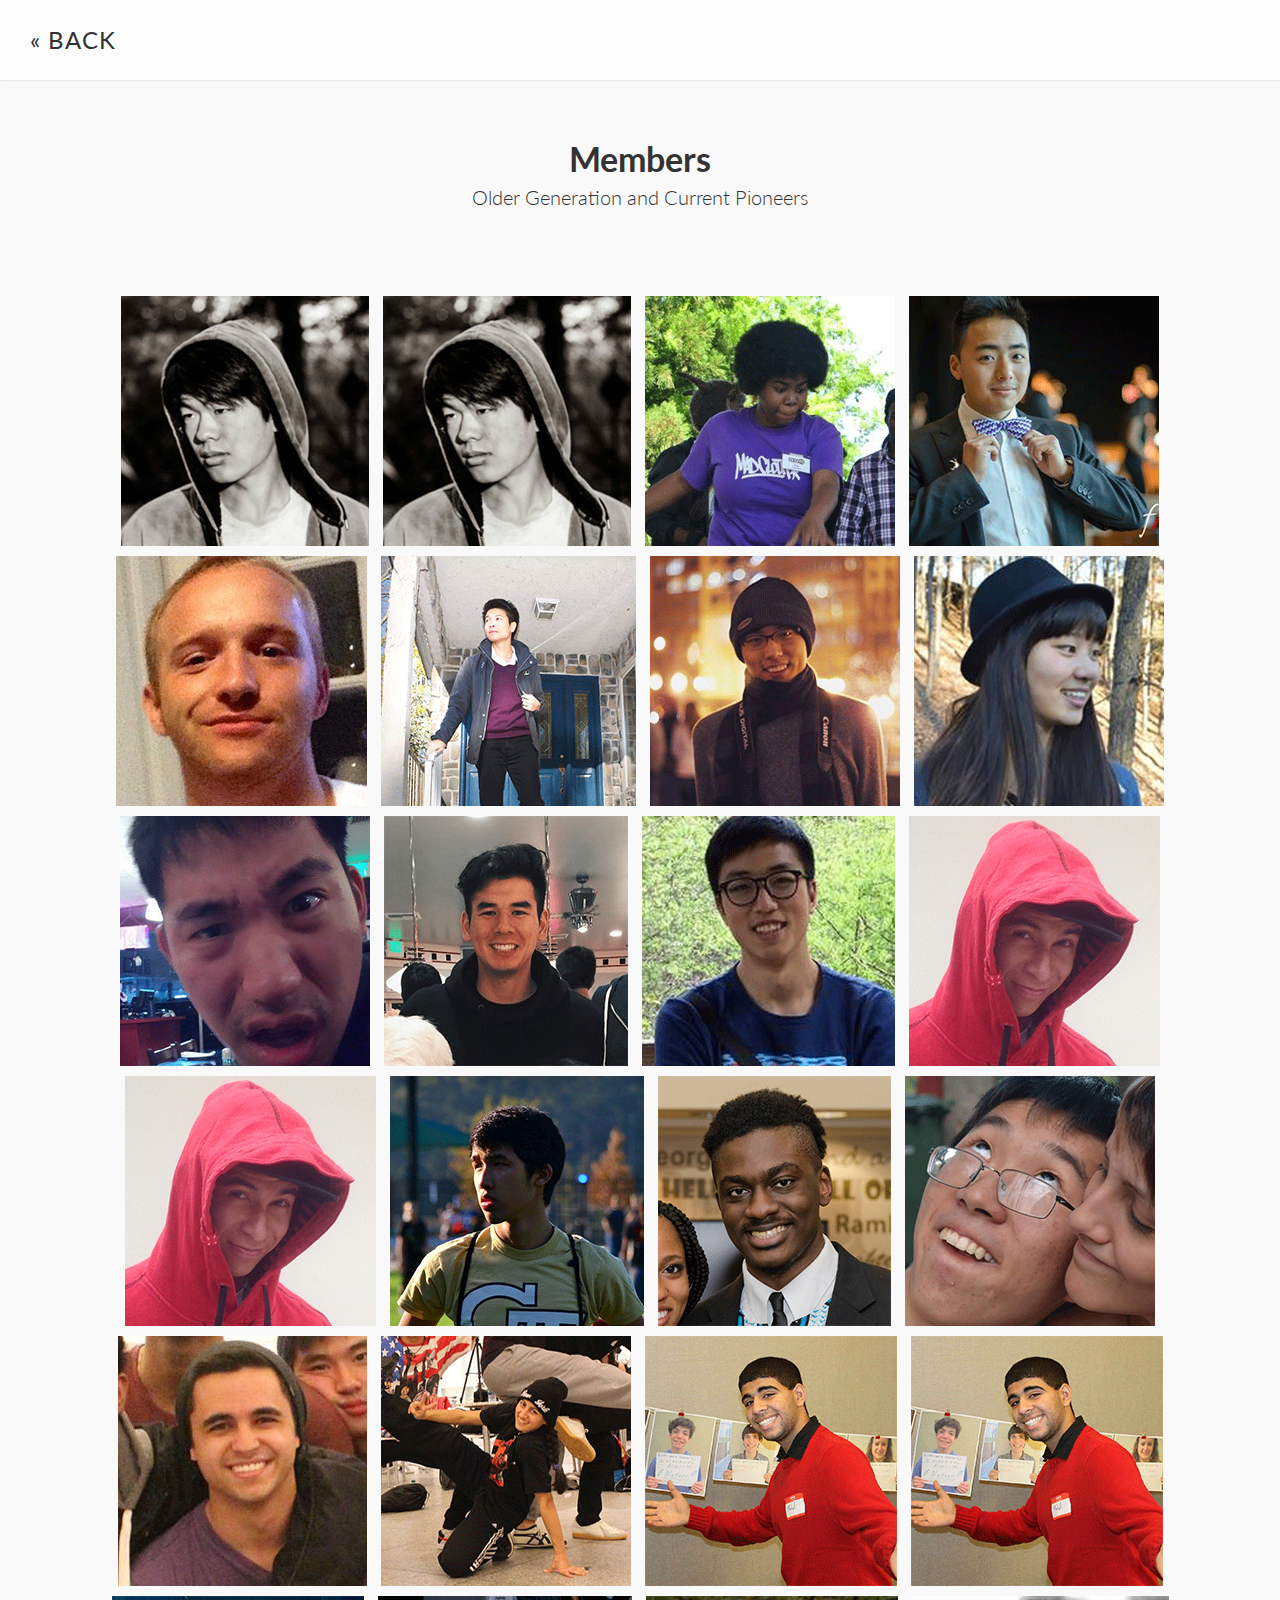
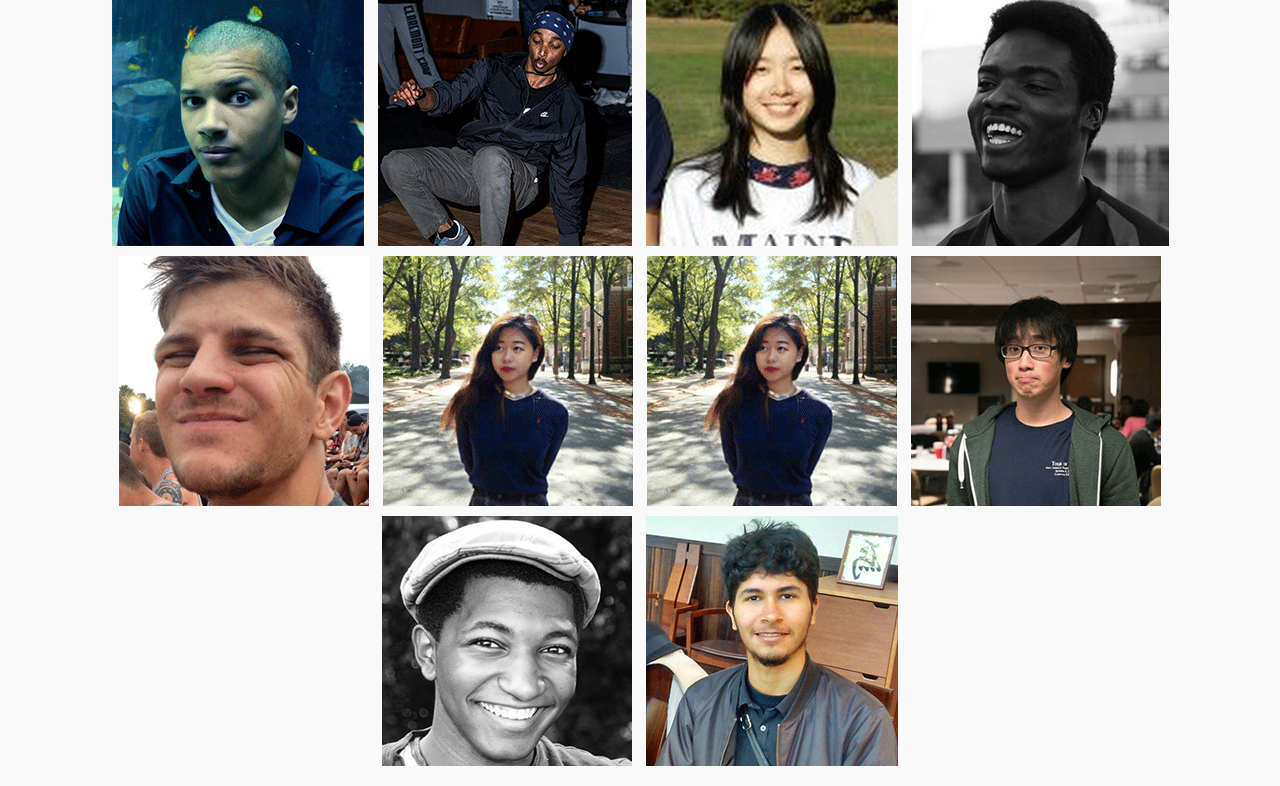
<file: members.html>
<!DOCTYPE html>
<html lang="en">
	<head>
		<meta charset="UTF-8" />
		<meta http-equiv="X-UA-Compatible" content="IE=edge,chrome=1"> 
		<meta name="viewport" content="width=device-width, initial-scale=1.0"> 
		<link rel="shortcut icon" href="../favicon.ico"> 
		<link rel="stylesheet" type="text/css" href="css/griddefault.css" />
		<link rel="stylesheet" type="text/css" href="css/component.css" />
		<script src="js/modernizr.custom.js"></script>
	</head>
	<body>
		<div class="container">	
			<!-- Codrops top bar -->
			<div class="codrops-top clearfix">
				<span style="font-size: 24px"><a href="index.html"><strong></strong></a></span><a href="index.html"><strong>&laquo; BACK</strong></a>
			</div><!--/ Codrops top bar -->
			<header class="clearfix">
				<h1>Members<span>Older Generation and Current Pioneers</span></h1>	
			</header>
			<div class="main">
				<ul id="og-grid" class="og-grid">
                	<li>
						<a href=" " data-largesrc="photos/profile-pic/chris.jpg" data-title="Clarence" data-description=" ">
							<img src="photos/profile-pic/thumbs/clarence.gif"/>
						</a>
					</li>
					<li>
						<a href="https://www.youtube.com/watch?v=rqoqtEyIhig" data-largesrc="photos/profile-pic/clarence.png" data-title="Clarence" data-description="Dance to express, not to impress">
							<img src="photos/profile-pic/thumbs/clarence.gif"/>
						</a>
					</li>
					<li>
						<a href="https://www.youtube.com/watch?v=36U8XL_xCw0" data-largesrc="photos/profile-pic/cleo.jpg" data-title="Cleo" data-description=" ">
							<img src="photos/profile-pic/thumbs/cleo.gif"/>
						</a>
					</li>
					<li>
						<a href="https://www.youtube.com/watch?v=cUt8oa5FGrQ" data-largesrc="photos/profile-pic/derek.jpg" data-title="Derek" data-description="  ">
							<img src="photos/profile-pic/thumbs/derek.gif" alt="img03"/>
						</a>
					</li>
					<li>
						<a href="https://www.youtube.com/watch?v=xw3ExdOspmA" data-largesrc="photos/profile-pic/dmitri.png" data-title="Dmitri" data-description="">
							<img src="photos/profile-pic/thumbs/dmitri.gif" alt="img01"/>
						</a>
					</li>
					<li>
						<a href="http://cargocollective.com/jaimemartinez/" data-largesrc="photos/profile-pic/gabe.jpg" data-title="Gabe" data-description="Need membership to join fan club.">
							<img src="photos/profile-pic/thumbs/gabe.gif" alt="img02"/>
						</a>
					</li>
					<li>
						<a href="https://www.youtube.com/watch?v=eXLbDgfu2Cg" data-largesrc="photos/profile-pic/jacob.jpg" data-title="Jacob" data-description=" ">
							<img src="photos/profile-pic/thumbs/jacob.gif" alt="img01"/>
						</a>
					</li>
					<li>
						<a href="https://www.youtube.com/watch?v=XDm01eda_80" data-largesrc="photos/profile-pic/jamie.png" data-title="Jamie" data-description="Dance is a form of expression.But beyond expression, dance is able to comprehend the depth of emotions words cannot describe, but that the body can portray. Dance is a form of style. Because of this art, I find it truly beautiful for people to share this passion with one another of expressing music in his or her own way. Dance is a form of love. I find a place of belonging in Tekstyles.">
							<img src="photos/profile-pic/thumbs/jamie.gif" alt="img02"/>
						</a>
					</li>
					<li>
						<a href="http://cargocollective.com/jaimemartinez/" data-largesrc="photos/profile-pic/jheewon.jpg" data-title="Jheewon" data-description="Cabbage bamboo shoot broccoli rabe chickpea chard sea lettuce lettuce ricebean artichoke earthnut pea aubergine okra brussels sprout avocado tomato.">
							<img src="photos/profile-pic/thumbs/jheewon.gif" alt="img03"/>
						</a>
					</li>
					<li>
						<a href="https://www.youtube.com/watch?v=IB9Z-WIvWKg" data-largesrc="photos/profile-pic/jeff.png" data-title="Jeff" data-description="As a dancer of almost six years, dance means so much to me. It is an escape, a chance to express myself, a way of balancing out my daily life, something that reminds me who I truly am. Tekstyles is a home for anyone who wants to express themselves through music and movement, regardless of experience level.">
							<img src="photos/profile-pic/thumbs/jeff.gif" alt="img01"/>
						</a>
					</li>
					<li>
						<a href="https://www.youtube.com/watch?v=sRnEqfeRixM" data-largesrc="photos/profile-pic/jeremy.png" data-title="Jeremy" data-description="Tekstyles is my second home away from home. Sharing the same passion for dance, we get together and actively raise the awareness of urban dance culture on campus. Dance not only defines who I am, but also helps me build life-long friendships.">
							<img src="photos/profile-pic/thumbs/jeremy.gif" alt="img02"/>
						</a>
					</li>
					<li>
						<a href="https://www.youtube.com/watch?v=fLABHtNoeXg" data-largesrc="photos/profile-pic/junaid.jpg" data-title="Junaid" data-description=" ">
							<img src="photos/profile-pic/thumbs/Jordan_Wong.gif" alt="img03"/>
						</a>
					</li>
                    <li>
						<a href="http://cargocollective.com/jaimemartinez/" data-largesrc="photos/profile-pic/Jordan_Wong.jpg" data-title="Jordan" data-description="Cabbage bamboo shoot broccoli rabe chickpea chard sea lettuce lettuce ricebean artichoke earthnut pea aubergine okra brussels sprout avocado tomato.">
							<img src="photos/profile-pic/thumbs/Jordan_Wong.gif" alt="img03"/>
						</a>
					</li>
                    
					<li>
						<a href="https://www.youtube.com/watch?v=lGPa9wOUh60" data-largesrc="photos/profile-pic/justin.png" data-title="Justin" data-description=" ">
							<img src="photos/profile-pic/thumbs/justin.gif" alt="img01"/>
						</a>
					</li>
					<li>
						<a href="https://www.youtube.com/watch?v=3zrBD6ehMjI" data-largesrc="photos/profile-pic/justinn.png" data-title="Justin" data-description=" ">
							<img src="photos/profile-pic/thumbs/justinn.gif" alt="img02"/>
						</a>
					</li>
					<li>
						<a href="https://www.youtube.com/watch?v=3SHOv83qrcQ" data-largesrc="photos/profile-pic/kevin.jpg" data-title="Kevin" data-description=" ">
							<img src="photos/profile-pic/thumbs/kevin.gif" alt="Kevin Z"/>
						</a>
					</li>
					<li>
						<a href="https://www.youtube.com/watch?v=QjRbCB1a4_Q" data-largesrc="photos/profile-pic/kevink.jpg" data-title="Kevin" data-description=" ">
							<img src="photos/profile-pic/thumbs/kevink.gif" alt="Kevin K"/>
						</a>
					</li>
					<li>
						<a href="https://youtu.be/7CGTn-OVKi8?t=84" data-largesrc="photos/profile-pic/litsa.jpg" data-title="Litsa" data-description=" ">
							<img src="photos/profile-pic/thumbs/litsa.gif" alt="img03"/>
						</a>
					</li>
                    <li>
						<a href=" "  data-largesrc="photos/profile-pic/mark.jpg" data-title="Mark" data-description=" ipok;kj">
							<img src="photos/profile-pic/thumbs/mahdi.gif" alt="img01"/>
						</a>
					</li>
					<li>
						<a href="https://www.youtube.com/watch?v=WdWJYJSu6Yk"  data-largesrc="photos/profile-pic/mahdi.png" data-title="Mahdi" data-description="A longtime fan of old school hip hop, and a loyal bandwagoner of the Michael Jackson era, Mahdi picked up breakdancing in High School as easily as he picked up girls. Not very. Despite breaking (bones) more than actually dancing, Mahdi describes dance as both an experiential journey and a powerful form of self expression. He continually strives to spin heads with his head spins, while learning into a BBOY culture rich with urban history.">
							<img src="photos/profile-pic/thumbs/mahdi.gif" alt="img01"/>
						</a>
					</li>
					<li>
						<a href="https://www.youtube.com/watch?v=8nc436gGD_o" data-largesrc="photos/profile-pic/michael.png" data-title="Michael" data-description=" ">
							<img src="photos/profile-pic/thumbs/michael.gif" alt="Michael"/>
						</a>
					</li>
					<li>
						<a href="http://cargocollective.com/jaimemartinez/" data-largesrc="photos/profile-pic/morris.png" data-title="Morris" data-description="Cabbage bamboo shoot broccoli rabe chickpea chard sea lettuce lettuce ricebean artichoke earthnut pea aubergine okra brussels sprout avocado tomato.">
							<img src="photos/profile-pic/thumbs/morris.gif" alt="img03"/>
						</a>
					</li>
					<li>
						<a href="http://cargocollective.com/jaimemartinez/" data-largesrc="photos/profile-pic/nichole.png" data-title="Nichole" data-description="Swiss chard pumpkin bunya nuts maize plantain aubergine napa cabbage soko coriander sweet pepper water spinach winter purslane shallot tigernut lentil beetroot.">
							<img src="photos/profile-pic/thumbs/nichole.gif" alt="img01"/>
						</a>
					</li>
					<li>
						<a href="https://www.youtube.com/watch?v=SX2jRJJhJNs" data-largesrc="photos/profile-pic/ola.png" data-title="Ola" data-description=" ">
							<img src="photos/profile-pic/thumbs/ola.gif" alt="img02"/>
						</a>
					</li>
					<li>
						<a href="https://www.youtube.com/watch?v=xw3ExdOspmA" data-largesrc="photos/profile-pic/parker.png" data-title="Parker" data-description=" ">
							<img src="photos/profile-pic/thumbs/parker.gif" alt="img03"/>
						</a>
					</li>
					<li>
						<a href="https://www.youtube.com/watch?v=lOtJ-iiX1Ns" data-largesrc="photos/profile-pic/shannon.jpg" data-title="Shannon" data-description="Dance is the culmination of technical skill, music, emotion, and personal connection. Everyone can dance, no matter how much or little they know about the subject. I'm extremely grateful to be part of a group like Tekstyles where we can share our passion for dance at GT.">
							<img src="photos/profile-pic/thumbs/shannon.gif" alt="img01"/>
						</a>
					</li>
                    <li>
						<a href=" " data-largesrc="photos/profile-pic/smiley.jpg" data-title="Smiley" data-description=" ">
							<img src="photos/profile-pic/thumbs/shannon.gif" alt="img01"/>
						</a>
					</li>
                    
                    
					<li>
						<a href="https://www.youtube.com/watch?v=12NLfOoUf7E" data-largesrc="photos/profile-pic/vinson.jpg" data-title="Vinson" data-description=" ">
							<img src="photos/profile-pic/thumbs/vinson.gif" alt="img02"/>
						</a>
					</li>
					<li>
						<a href="https://www.youtube.com/watch?v=xiXm3wFLcQ0" data-largesrc="photos/profile-pic/walle.jpg" data-title="Walle" data-description=" ">
							<img src="photos/profile-pic/thumbs/walle.gif" alt="img03"/>
						</a>
					</li>
					<li>
						<a href="https://youtu.be/-xcsWWxi1YM?t=56" data-largesrc="photos/profile-pic/yoel.png" data-title="Yoel" data-description=" ">
							<img src="photos/profile-pic/thumbs/yoel.gif" alt="img02"/>
						</a>
					</li>
					
				</ul>
			</div>
		</div><!-- /container -->
		<script src="https://ajax.googleapis.com/ajax/libs/jquery/1.9.1/jquery.min.js"></script>
		<script src="js/grid.js"></script>
		<script>
			$(function() {
				Grid.init();
			});
		</script>
	</body>
</html>
</file>
<file: css/griddefault.css>
/* General Demo Style */
@import url(http://fonts.googleapis.com/css?family=Lato:300,400,700);

html { height: 100%; }

*,
*:after,
*:before {
	-webkit-box-sizing: border-box;
	-moz-box-sizing: border-box;
	box-sizing: border-box;
	padding: 0;
	margin: 0;
}

.clearfix:before,
.clearfix:after {
    content: " ";
    display: table;
}

.clearfix:after {
    clear: both;
}

.clearfix {
    *zoom: 1;
}

body {
    font-family: 'Lato', Calibri, Arial, sans-serif;
    background: #f9f9f9;
    font-weight: 300;
    font-size: 15px;
    color: #333;
    overflow: scroll;
    overflow-x: hidden;
}

a {
	color: #555;
	text-decoration: none;
}

.container {
	width: 100%;
	position: relative;
}

.container > header {
	width: 90%;
	max-width: 1240px;
	margin: 0 auto;
	position: relative;
	padding: 0 30px 50px 30px;
}

.container > header {
	padding: 60px 30px 50px;
	text-align: center;
}

.container > header h1 {
	font-size: 34px;
	line-height: 38px;
	margin: 0 auto;
	font-weight: 700;
	color: #333;
}

.container > header h1 span {
	display: block;
	font-size: 20px;
	font-weight: 300;
}

.main > p {
	text-align: center;
	padding: 50px 20px;
}

/* Header Style */
.codrops-top {
	line-height: 80px;
	background: white;
	background: rgba(255, 255, 255, 0.5);
	text-transform: uppercase;
	z-index: 9999;
	position: relative;
	box-shadow: 1px 0px 2px rgba(0,0,0,0.2);
	font-size: 24px;
}

.codrops-top a {
	padding: 0px 10px;
	letter-spacing: 1px;
	color: #333;
	display: inline-block;
}

.codrops-top a:hover {
	background: rgba(255,255,255,0.8);
	color: #000;
}

.codrops-top span.right {
	float: right;
}

.codrops-top span.right a {
	float: left;
	display: block;
}
</file>
<file: css/component.css>
.og-grid {
	list-style: none;
	padding: 20px 0;
	margin: 0 auto;
	text-align: center;
	width: 100%;
}

.og-grid li {
	display: inline-block;
	margin: 10px 5px 0 5px;
	vertical-align: top;
	height: 250px;
}

.og-grid li > a,
.og-grid li > a img {
	border: none;
	outline: none;
	display: block;
	position: relative;
}

.og-grid li.og-expanded > a::after {
	top: auto;
	border: solid transparent;
	content: " ";
	height: 0;
	width: 0;
	position: absolute;
	pointer-events: none;
	border-bottom-color: #ddd;
	border-width: 15px;
	left: 50%;
	margin: -20px 0 0 -15px;
}

.og-expander {
	position: absolute;
	background: #ddd;
	top: auto;
	left: 0;
	width: 100%;
	margin-top: 10px;
	text-align: left;
	height: 0;
	overflow: hidden;
}

.og-expander-inner {
	padding: 50px 30px;
	height: 100%;
}

.og-close {
	position: absolute;
	width: 40px;
	height: 40px;
	top: 20px;
	right: 20px;
	cursor: pointer;
}

.og-close::before,
.og-close::after {
	content: '';
	position: absolute;
	width: 100%;
	top: 50%;
	height: 1px;
	background: #888;
	-webkit-transform: rotate(45deg);
	-moz-transform: rotate(45deg);
	transform: rotate(45deg);
}

.og-close::after {
	-webkit-transform: rotate(-45deg);
	-moz-transform: rotate(-45deg);
	transform: rotate(-45deg);
}

.og-close:hover::before,
.og-close:hover::after {
	background: #333;
}

.og-fullimg,
.og-details {
	width: 50%;
	float: left;
	height: 100%;
	overflow: hidden;
	position: relative;
}

.og-details {
	padding: 0 40px 0 20px;
}

.og-fullimg {
	text-align: center;
}

.og-fullimg img {
	display: inline-block;
	max-height: 100%;
	max-width: 100%;
}

.og-details h3 {
	font-weight: 300;
	font-size: 52px;
	padding: 40px 0 10px;
	margin-bottom: 10px;
}

.og-details p {
	font-weight: 400;
	font-size: 16px;
	line-height: 22px;
	color: #999;
}

.og-details a {
	font-weight: 700;
	font-size: 16px;
	color: #333;
	text-transform: uppercase;
	letter-spacing: 2px;
	padding: 10px 20px;
	border: 3px solid #333;
	display: inline-block;
	margin: 30px 0 0;
	outline: none;
}

.og-details a::before {
	content: '\2192';
	display: inline-block;
	margin-right: 10px;
}

.og-details a:hover {
	border-color: #999;
	color: #999;
}

.og-loading {
	width: 20px;
	height: 20px;
	border-radius: 50%;
	background: #ddd;
	box-shadow: 0 0 1px #ccc, 15px 30px 1px #ccc, -15px 30px 1px #ccc;
	position: absolute;
	top: 50%;
	left: 50%;
	margin: -25px 0 0 -25px;
	-webkit-animation: loader 0.5s infinite ease-in-out both;
	-moz-animation: loader 0.5s infinite ease-in-out both;
	animation: loader 0.5s infinite ease-in-out both;
}

@-webkit-keyframes loader {
	0% { background: #ddd; }
	33% { background: #ccc; box-shadow: 0 0 1px #ccc, 15px 30px 1px #ccc, -15px 30px 1px #ddd; }
	66% { background: #ccc; box-shadow: 0 0 1px #ccc, 15px 30px 1px #ddd, -15px 30px 1px #ccc; }
}

@-moz-keyframes loader {
	0% { background: #ddd; }
	33% { background: #ccc; box-shadow: 0 0 1px #ccc, 15px 30px 1px #ccc, -15px 30px 1px #ddd; }
	66% { background: #ccc; box-shadow: 0 0 1px #ccc, 15px 30px 1px #ddd, -15px 30px 1px #ccc; }
}

@keyframes loader {
	0% { background: #ddd; }
	33% { background: #ccc; box-shadow: 0 0 1px #ccc, 15px 30px 1px #ccc, -15px 30px 1px #ddd; }
	66% { background: #ccc; box-shadow: 0 0 1px #ccc, 15px 30px 1px #ddd, -15px 30px 1px #ccc; }
}

@media screen and (max-width: 830px) {

	.og-expander h3 { font-size: 32px; }
	.og-expander p { font-size: 13px; }
	.og-expander a { font-size: 12px; }

}

@media screen and (max-width: 650px) {

	.og-fullimg { display: none; }
	.og-details { float: none; width: 100%; }
	
}
</file>
